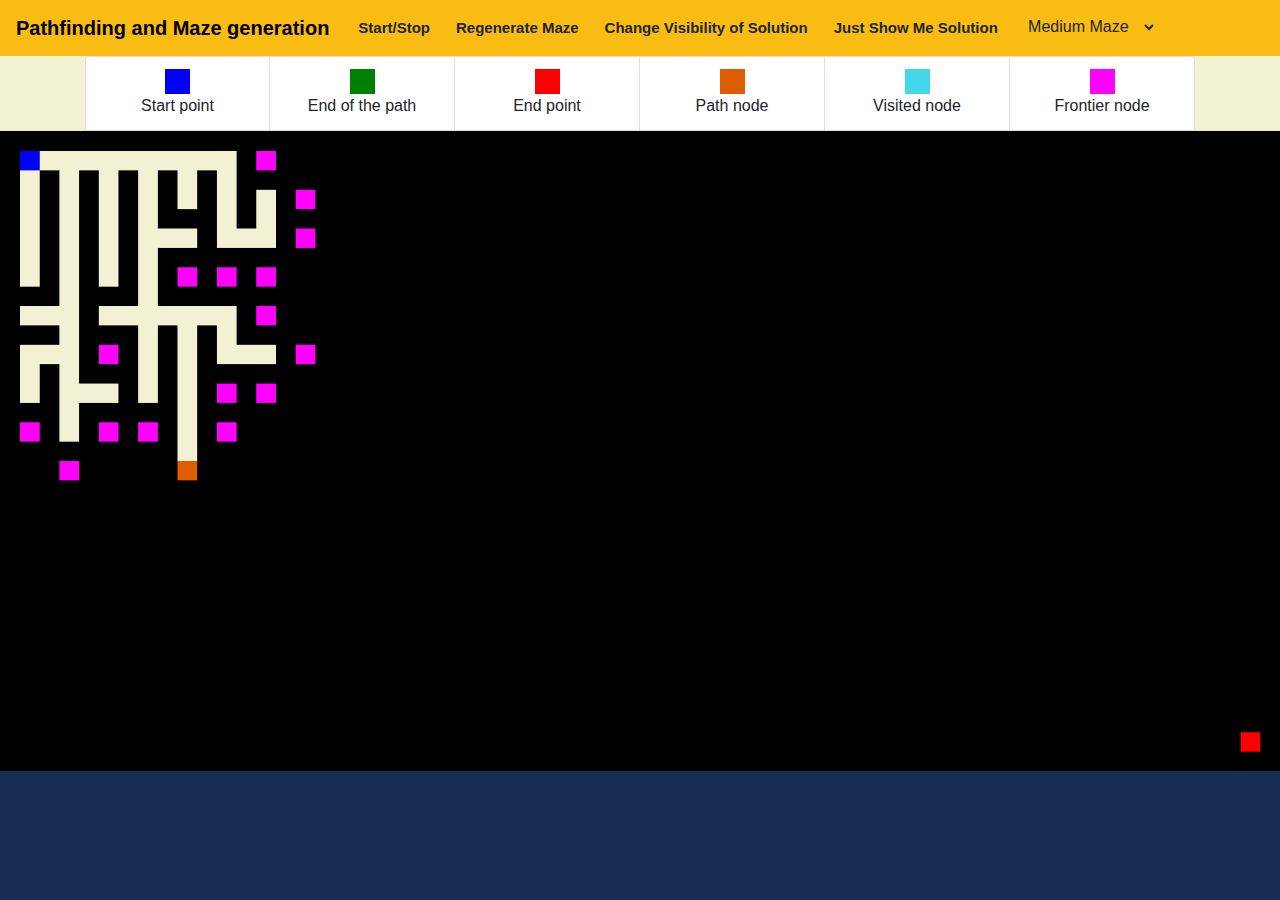
<file: index.html>
<!DOCTYPE html>
<html lang="">

<head>
  <meta charset="utf-8">
  <meta name="viewport" content="width=device-width, initial-scale=1.0">
 <link rel ="stylesheet" href = "bootstrap/css/bootstrap.min.css">
  <link rel ="stylesheet" href = "p5/main.css">

  <title>Maze Generation and PathFinding</title>
  <style>
    body {
      padding: 0;
      margin: 0;
      background-color: #182F53;
    }
  </style>
  <script src="bootstrap/js/jquery-3.5.1.min.js"></script>
  <script src="bootstrap/js/bootstrap.min.js"></script>
  <script src="p5/p5.min.js"></script>
  <script src="p5/cell.js"></script>
  <script src= "p5/queue.js"></script>
  <script src="p5/userinterface.js"></script>
  <script src="p5/mazegeneration.js"></script>
  <script src="p5/pathfinding.js"></script>
  <script src="p5/timer.js"></script>
  <script src="p5/sketch.js"></script>

</head>

<body>
 
    <nav class="navbar navbar-expand-lg navbar-dark bg-primary">
      <span class="navbar-brand">Pathfinding and Maze generation</span>
      <button class="navbar-toggler" type="button" data-toggle="collapse" data-target="#navbarSupportedContent" aria-controls="navbarSupportedContent" aria-expanded="false" aria-label="Toggle navigation">
        <span class="navbar-toggler-icon"></span>
      </button>
      <div class="collapse navbar-collapse" id="navbarSupportedContent">
        <ul class="navbar-nav ">
          <li class="navbar-item">
            <button class="btn nav-item" type="button" onclick="startStop()">Start/Stop</button>
            
          </li>
          <li class="navbar-item">
            <button class="btn nav-item " type="button" onclick="setToInitial()">Regenerate Maze</button>
            
          </li>
          <li class="navbar-item">
            <button class="btn nav-item " type="button" onclick ="showTheSolution()">Change Visibility of Solution</button>
          </li>
         <li class="navbar-item">
            <button class="btn nav-item " type="button" onclick="directShow()">Just Show Me Solution</button>
            
          </li>
          <li class="navbar-item">
            <select class="btn nav-item   form-control-sm" onchange="mySelectEvent()" name = "size" id="mazeSize">
              <option  value = "smallSize">Small Maze</option>
              <option  value = "mediumSize" selected>Medium Maze</option>
              <option  value = "largeSize">Large Maze</option>
            </select>
          </li>

          

        </ul>
        
      </div>
      
    </nav>

    <div class="row" id = "information-div">
      <div class="container">
        <ul class="list-group list-group-horizontal">
          <li class="list-group-item text-center col-md-2">
            <div class="square" style="background-color: blue;"></div>
            Start point
          </li>
          <li class="list-group-item text-center col-md-2">
            <div class="square" style="background-color: green;"></div>
            End of the path
          </li>
          <li class="list-group-item text-center col-md-2">
            <div class="square" style="background-color: red;"></div>
            End point
          </li>
          <li class="list-group-item text-center col-md-2">
            <div class="square" style="background-color: rgb(221,93,0);"></div>
            Path node
          </li>
  
           <li class="list-group-item text-center col-md-2">
            <div class="square" style="background-color: rgb(68,214,233);"></div>
            Visited node
          </li>
          <li class="list-group-item text-center col-md-2">
            <div class="square" style="background-color: rgb(255,0,255);"></div>
            Frontier node
          </li>
        </ul>
      </div>
    </div>
   
  

  <main>
   
  </main>
  <!--<span id ="my_timer">00:00:00</span>--> 
</body>

</html>
</file>
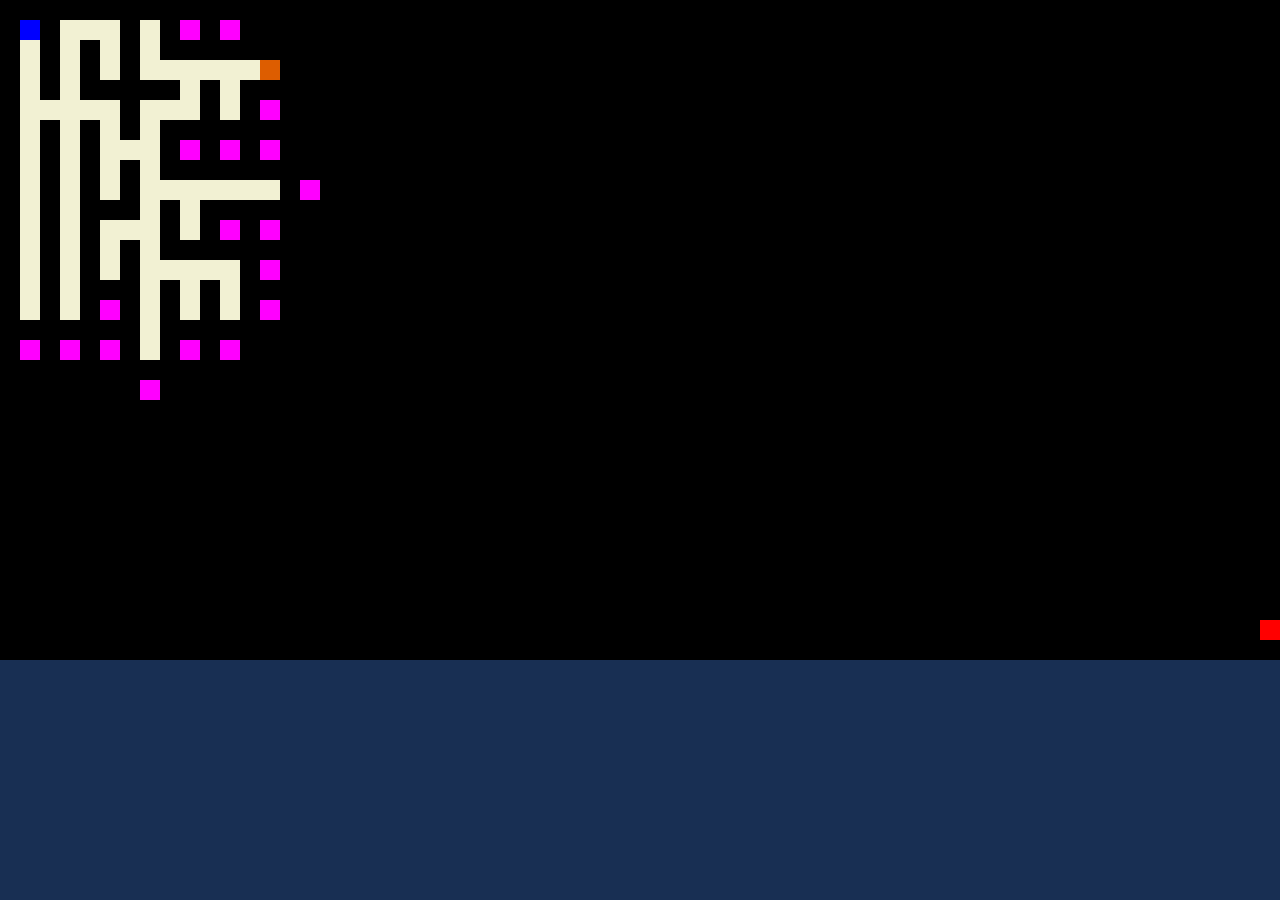
<file: myimplementation.html>
<!DOCTYPE html>
<html lang="">

<head>
  <meta charset="utf-8">
  <meta name="viewport" content="width=device-width, initial-scale=1.0">
  <link rel ="stylesheet" href = "p5/main.css">
  <title>Maze Generation and PathFinding</title>
  <style>
    body {
      padding: 0;
      margin: 0;
      background-color: #182F53;
    }
  </style>
  <script src="p5/p5.min.js"></script>
  <script src="p5/cell.js"></script>
  <script src= "p5/queue.js"></script>
  <script src="p5/userinterface.js"></script>
  <script src="p5/mazegeneration.js"></script>
  <script src="p5/pathfinding.js"></script>
  <script src="p5/sketch.js"></script>

</head>

<body>
  <main>
  </main>
 
</body>

</html>
</file>
<file: p5/main.css>
button {
    font-size: 15px !important;
    background-color: #9c3725;
    color: rgb(249,238,226);
    font-weight:bold !important;
    transition-duration:1s;

}
button:hover{
    transition-duration: 1s;
    background-color: #293858;
    color: #f2f1d3 !important;
}
.bg-primary {
    background-color: #f8bc13 !important;
}
.navbar-brand {
    color:black !important;
    font-weight:bolder;
}
.square {
    height: 25px;
    width: 25px;
    padding-left: 0;
    padding-right: 0;
    margin-left: auto;
    margin-right: auto;
    display: block;

}

canvas {
    padding-left: 0;
    padding-right: 0;
    margin-left: auto;
    margin-right: auto;
    display: block;
     
   border-left: 20px solid black; 
   border-top: 20px solid black; 

}
#information-div {
    background-color:#f2f1d3;
   /* border-bottom:5px;
    border-style:solid;
    border-color: #293858;*/
}
#information-div > ul li {
   list-style: none !important;
}
h1{
    animation-name: shadow;
    animation-duration: 2s;
    animation-delay: 0s;
    animation-iteration-count: 1;
}
.row{
    margin-left:0px !important;
    margin-right: 0px !important;
}
@keyframes shadow{
    0%   {opacity: 0;}
    25%  {opacity: 0.25;}
    50%  {opacity: 0.50;}
    75%  {opacity: 0.75;}
    100% {opacity: 1;}
}
@media screen and (max-width: 992px) {
    canvas{
        border-left: 10px solid black; 
        border-top: 10px solid black; 
    }
  }
</file>
